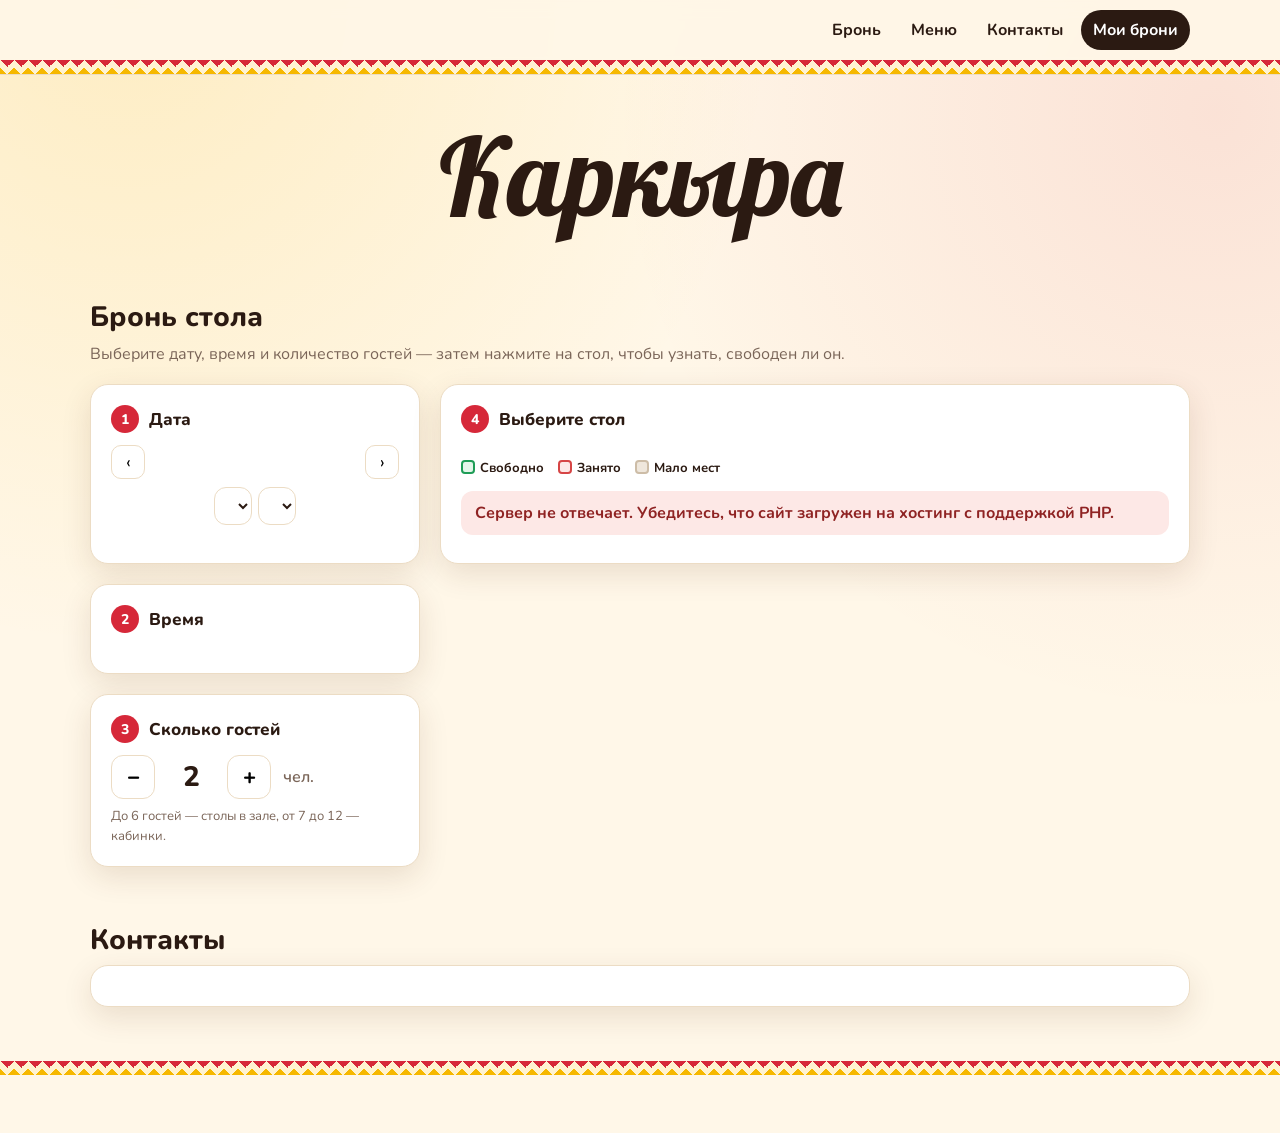
<file: index.html>
<!doctype html>
<html lang="ru">
<head>
<meta charset="utf-8">
<meta name="viewport" content="width=device-width, initial-scale=1">
<title>Каркыра — бронь столов онлайн</title>
<meta name="description" content="Кафе Каркыра: забронируйте стол онлайн, выберите дату, время и количество гостей.">
<link rel="icon" href="data:image/svg+xml,%3Csvg xmlns='http://www.w3.org/2000/svg' viewBox='0 0 100 100'%3E%3Ccircle cx='50' cy='50' r='48' fill='%23d62839'/%3E%3Ctext x='50' y='68' font-size='58' text-anchor='middle' fill='%23f6b800' font-family='serif'%3EК%3C/text%3E%3C/svg%3E">
<link rel="stylesheet" href="assets/css/style.css">
</head>
<body>
<header class="top">
  <div class="wrap">
    <a class="brand" href="#top" id="brand"></a>
    <nav class="nav">
      <a href="#book">Бронь</a>
      <a href="#menu">Меню</a>
      <a href="#contacts">Контакты</a>
      <button class="pill" id="myBtn" type="button">Мои брони<span class="badge-dot hidden" id="myBadge"></span></button>
    </nav>
  </div>
  <div class="orn"></div>
</header>

<main id="top">
  <div class="wrap hero">
    <h1 class="rainbow" id="heroName">Каркыра</h1>
    <p id="tagline"></p>
    <div class="chips" id="heroChips"></div>
  </div>

  <section id="book">
    <div class="wrap">
      <h2 class="sec">Бронь стола</h2>
      <p class="sec-sub">Выберите дату, время и количество гостей — затем нажмите на стол, чтобы узнать, свободен ли он.</p>
      <div class="grid2">
        <div class="stack">
          <div class="card">
            <div class="step"><i>1</i> Дата</div>
            <div class="cal-head">
              <button class="icon-btn" id="prevM" type="button" aria-label="Предыдущий месяц">‹</button>
              <div class="ttl" id="calTitle"></div>
              <button class="icon-btn" id="nextM" type="button" aria-label="Следующий месяц">›</button>
            </div>
            <div class="cal-sel"><select id="selMonth" aria-label="Месяц"></select><select id="selYear" aria-label="Год"></select></div>
            <div class="cal" id="cal"></div>
            <div class="picked-date" id="pickedDate"></div>
          </div>
          <div class="card">
            <div class="step"><i>2</i> Время</div>
            <div class="slots" id="slots"></div>
            <div class="hint" id="slotHint"></div>
          </div>
          <div class="card">
            <div class="step"><i>3</i> Сколько гостей</div>
            <div class="stepper"><button type="button" id="gMinus" aria-label="Меньше">−</button><output id="gCount">2</output><button type="button" id="gPlus" aria-label="Больше">+</button><span>чел.</span></div>
            <div class="hint">До 6 гостей — столы в зале, от 7 до 12 — кабинки.</div>
          </div>
        </div>
        <div class="card">
          <div class="step"><i>4</i> Выберите стол</div>
          <div class="tabs" id="zoneTabs"></div>
          <div class="legend">
            <span><i style="background:var(--free-bg);border:2px solid var(--free)"></i>Свободно</span>
            <span><i style="background:var(--busy-bg);border:2px solid var(--busy)"></i>Занято</span>
            <span><i style="background:var(--small-bg);border:2px solid #cdbda7"></i>Мало мест</span>
          </div>
          <div id="plan"></div>
          <div class="hint" id="planHint"></div>
        </div>
      </div>
    </div>
  </section>

  <section id="menu" class="hidden">
    <div class="wrap">
      <h2 class="sec">Меню</h2>
      <p class="sec-sub">Блюда из меню можно заказать заранее при бронировании.</p>
      <div class="card"><div class="menu-cols" id="menuList"></div></div>
    </div>
  </section>

  <section id="contacts">
    <div class="wrap">
      <h2 class="sec">Контакты</h2>
      <div class="card"><div class="contacts" id="contactList"></div></div>
    </div>
  </section>
</main>
<footer><div class="orn" style="margin-bottom:18px"></div><span id="foot"></span></footer>

<div id="modalRoot"></div>
<script src="assets/js/app.js"></script>
</body>
</html>
</file>
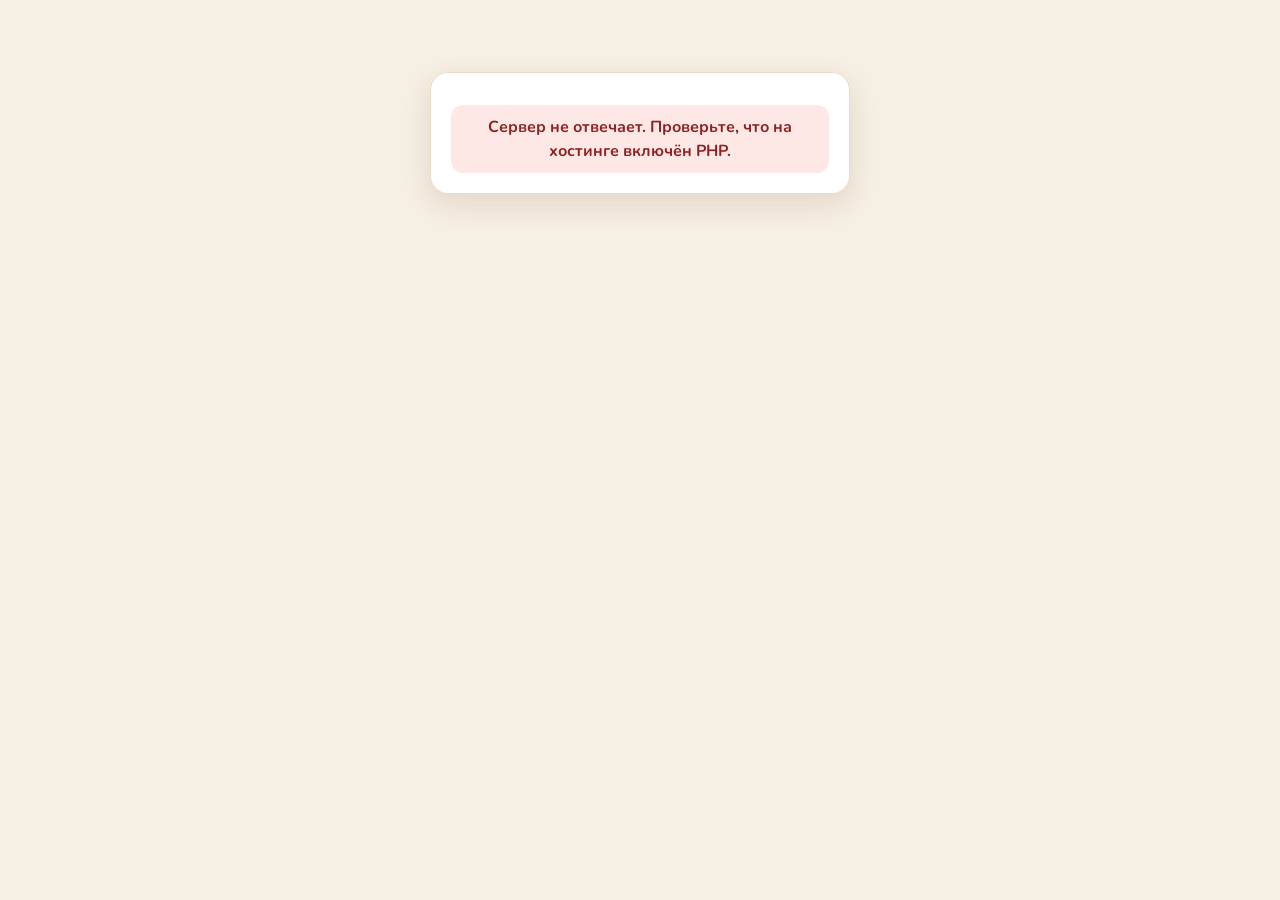
<file: admin.html>
<!doctype html>
<html lang="ru">
<head>
<meta charset="utf-8">
<meta name="viewport" content="width=device-width, initial-scale=1">
<meta name="robots" content="noindex, nofollow">
<title>Кабинет администратора</title>
<link rel="icon" href="data:image/svg+xml,%3Csvg xmlns='http://www.w3.org/2000/svg' viewBox='0 0 100 100'%3E%3Ccircle cx='50' cy='50' r='48' fill='%232b1a12'/%3E%3Ctext x='50' y='68' font-size='58' text-anchor='middle' fill='%23f6b800' font-family='serif'%3EК%3C/text%3E%3C/svg%3E">
<link rel="stylesheet" href="assets/css/style.css">
</head>
<body class="admin-body">
<div id="app"><p style="text-align:center;margin-top:20vh;color:#7a6558">Загрузка…</p></div>
<div id="modalRoot"></div>
<script src="assets/js/admin.js"></script>
</body>
</html>
</file>
<file: assets/css/style.css>
@import url('https://fonts.googleapis.com/css2?family=Lobster&family=Nunito:wght@400;600;700;800&display=swap&subset=cyrillic');

:root {
  --bg: #fff7e8;
  --paper: #ffffff;
  --ink: #2b1a12;
  --muted: #7a6558;
  --line: #ecdcc4;
  --red: #d62839;
  --red-d: #b01c2c;
  --gold: #f6b800;
  --teal: #12857f;
  --free: #1f9d57;
  --free-bg: #e4f6ea;
  --busy: #d64545;
  --busy-bg: #fde8e6;
  --small-bg: #efe7dc;
  --shadow: 0 10px 30px rgba(80, 40, 10, .12);
  --r: 18px;
  --font: 'Nunito', system-ui, -apple-system, 'Segoe UI', Roboto, sans-serif;
  --font-brand: 'Lobster', 'Segoe Script', 'Brush Script MT', cursive;
}
* { box-sizing: border-box; }
html { scroll-behavior: smooth; }
body {
  margin: 0; font-family: var(--font); color: var(--ink); background: var(--bg);
  background-image: radial-gradient(circle at 10% 0%, rgba(246,184,0,.16), transparent 40%),
                    radial-gradient(circle at 95% 10%, rgba(214,40,57,.10), transparent 38%);
  line-height: 1.5; -webkit-font-smoothing: antialiased;
}
img { max-width: 100%; }
button { font: inherit; cursor: pointer; }
a { color: var(--red); }
.wrap { width: min(1100px, 100% - 32px); margin-inline: auto; }
.hidden { display: none !important; }

/* ---- орнамент ---- */
.orn { height: 14px; background:
  linear-gradient(135deg, var(--red) 25%, transparent 25%) -7px 0/14px 14px,
  linear-gradient(225deg, var(--red) 25%, transparent 25%) -7px 0/14px 14px,
  linear-gradient(315deg, var(--gold) 25%, transparent 25%) 0 0/14px 14px,
  linear-gradient(45deg, var(--gold) 25%, transparent 25%) 0 0/14px 14px;
  background-color: #fff3d1;
}

/* ---- шапка ---- */
.top { position: sticky; top: 0; z-index: 30; background: rgba(255,247,232,.92); backdrop-filter: blur(8px); border-bottom: 1px solid var(--line); }
.top .wrap { display: flex; align-items: center; gap: 14px; padding: 10px 0; }
.brand { display: flex; align-items: center; gap: 10px; text-decoration: none; color: inherit; min-width: 0; }
.brand img { height: 46px; width: 46px; object-fit: cover; border-radius: 50%; border: 2px solid var(--gold); background: #fff; }
.brand-name { font-family: var(--font-brand); font-size: 34px; line-height: 1; letter-spacing: .5px; white-space: nowrap; }
.rainbow span { display: inline-block; text-shadow: 0 2px 0 rgba(0,0,0,.10), 0 0 1px rgba(0,0,0,.25); animation: bob 3.4s ease-in-out infinite; }
@keyframes bob { 0%,100% { transform: translateY(0) } 50% { transform: translateY(-3px) } }
@media (prefers-reduced-motion: reduce) { .rainbow span { animation: none; } }
.nav { margin-left: auto; display: flex; gap: 6px; align-items: center; flex-wrap: wrap; justify-content: flex-end; }
.nav a, .nav button { text-decoration: none; color: var(--ink); font-weight: 700; padding: 8px 12px; border-radius: 999px; border: 0; background: transparent; }
.nav a:hover, .nav button:hover { background: #fff; }
.nav .pill { background: var(--ink); color: #fff; }
.nav .pill:hover { background: #000; }
.badge-dot { display:inline-block; min-width: 18px; height: 18px; border-radius: 9px; background: var(--red); color:#fff; font-size: 11px; line-height: 18px; text-align:center; margin-left: 4px; padding: 0 4px; }

/* ---- hero ---- */
.hero { text-align: center; padding: 44px 0 20px; }
.hero h1 { font-family: var(--font-brand); font-weight: 400; margin: 0; font-size: clamp(54px, 12vw, 108px); line-height: 1.05; }
.hero p { margin: 8px auto 0; color: var(--muted); max-width: 560px; font-size: 18px; }
.hero .chips { display: flex; gap: 8px; justify-content: center; flex-wrap: wrap; margin-top: 18px; }
.chip { display: inline-flex; align-items: center; gap: 6px; background: #fff; border: 1px solid var(--line); border-radius: 999px; padding: 6px 14px; font-weight: 700; font-size: 14px; }

/* ---- секции ---- */
section { padding: 26px 0; scroll-margin-top: 70px; }
h2.sec { font-size: 28px; margin: 0 0 4px; font-weight: 800; }
.sec-sub { color: var(--muted); margin: 0 0 18px; }
.card { background: var(--paper); border: 1px solid var(--line); border-radius: var(--r); box-shadow: var(--shadow); padding: 20px; }
.grid2 { display: grid; grid-template-columns: 330px 1fr; gap: 20px; align-items: start; }
@media (max-width: 860px) { .grid2 { grid-template-columns: 1fr; } }
.step { display: flex; align-items: center; gap: 10px; font-weight: 800; font-size: 17px; margin: 0 0 12px; }
.step i { font-style: normal; width: 28px; height: 28px; border-radius: 50%; background: var(--red); color: #fff; display: grid; place-items: center; font-size: 14px; flex: none; }
.stack > * + * { margin-top: 20px; }

/* ---- календарь ---- */
.cal-head { display: flex; align-items: center; gap: 6px; margin-bottom: 8px; }
.cal-head .ttl { flex: 1; text-align: center; font-weight: 800; }
.icon-btn { width: 34px; height: 34px; border-radius: 10px; border: 1px solid var(--line); background: #fff; font-size: 18px; line-height: 1; }
.icon-btn:disabled { opacity: .35; cursor: default; }
.cal-sel { display: flex; gap: 6px; justify-content: center; margin-bottom: 8px; }
select, input, textarea {
  font: inherit; color: var(--ink); background: #fff; border: 1.5px solid var(--line); border-radius: 12px; padding: 10px 12px; width: 100%;
}
select { width: auto; padding: 6px 8px; }
input:focus, select:focus, textarea:focus { outline: 3px solid rgba(214,40,57,.25); border-color: var(--red); }
.cal { display: grid; grid-template-columns: repeat(7, 1fr); gap: 4px; text-align: center; }
.cal .dow { font-size: 12px; color: var(--muted); font-weight: 700; padding: 4px 0; }
.cal button { aspect-ratio: 1; border: 0; background: #faf3e6; border-radius: 10px; font-weight: 700; color: var(--ink); }
.cal button:hover:not(:disabled) { background: #ffe3a3; }
.cal button:disabled { background: transparent; color: #c9b9a5; cursor: default; }
.cal button.today { box-shadow: inset 0 0 0 2px var(--gold); }
.cal button.sel { background: var(--red); color: #fff; }
.cal .blank { visibility: hidden; }
.picked-date { margin-top: 10px; font-weight: 700; color: var(--red-d); text-align: center; }

/* ---- время и гости ---- */
.slots { display: grid; grid-template-columns: repeat(auto-fill, minmax(72px, 1fr)); gap: 6px; }
.slot { padding: 9px 0; border-radius: 10px; border: 1.5px solid var(--line); background: #fff; font-weight: 700; }
.slot:hover:not(:disabled) { border-color: var(--red); }
.slot.sel { background: var(--ink); color: #fff; border-color: var(--ink); }
.slot:disabled { color: #c3b4a1; background: #f7f1e6; text-decoration: line-through; cursor: default; }
.slot.full { color: var(--busy); }
.hint { font-size: 13px; color: var(--muted); margin-top: 8px; }
.stepper { display: flex; align-items: center; gap: 12px; }
.stepper button { width: 44px; height: 44px; border-radius: 12px; border: 1.5px solid var(--line); background: #fff; font-size: 22px; font-weight: 800; }
.stepper button:hover { border-color: var(--red); }
.stepper output { min-width: 48px; text-align: center; font-size: 28px; font-weight: 800; }
.stepper span { color: var(--muted); font-weight: 600; }

/* ---- схема зала ---- */
.tabs { display: flex; gap: 6px; flex-wrap: wrap; margin-bottom: 14px; }
.tab { padding: 9px 18px; border-radius: 999px; border: 1.5px solid var(--line); background: #fff; font-weight: 800; }
.tab.on { background: var(--red); border-color: var(--red); color: #fff; }
.legend { display: flex; gap: 14px; flex-wrap: wrap; font-size: 13px; font-weight: 700; margin-bottom: 12px; }
.legend i { display: inline-block; width: 14px; height: 14px; border-radius: 4px; vertical-align: -2px; margin-right: 5px; }
.room { background: repeating-linear-gradient(45deg, #fbf1de, #fbf1de 12px, #f8ebd2 12px, #f8ebd2 24px); border: 2px dashed #e2cba3; border-radius: 22px; padding: 22px 14px; display: flex; flex-direction: column; gap: 26px; align-items: center; }
.room.cabins { flex-direction: row; justify-content: center; flex-wrap: wrap; gap: 22px; }
.trow { display: flex; gap: 22px; justify-content: center; flex-wrap: wrap; }
.tbl { position: relative; border: 0; background: transparent; padding: 0; display: flex; flex-direction: column; align-items: center; gap: 4px; }
.chairs { display: flex; gap: 5px; }
.chairs b { width: 14px; height: 9px; border-radius: 7px 7px 3px 3px; background: #a58f78; }
.chairs.bot b { border-radius: 3px 3px 7px 7px; }
.tbody { min-width: 92px; padding: 14px 10px; border-radius: 16px; border: 2.5px solid; display: flex; flex-direction: column; align-items: center; line-height: 1.15; transition: transform .12s; }
.tbody strong { font-size: 18px; }
.tbody small { font-size: 12px; font-weight: 700; opacity: .85; }
.tbl:hover .tbody { transform: translateY(-3px) scale(1.03); }
.tbl.free .tbody { background: var(--free-bg); border-color: var(--free); color: #0f5f33; }
.tbl.busy .tbody { background: var(--busy-bg); border-color: var(--busy); color: #8f2323; }
.tbl.small .tbody { background: var(--small-bg); border-color: #cdbda7; color: #8a7a68; }
.tbl.small { opacity: .75; }
.tbl.cabin .tbody { min-width: 190px; padding: 26px 14px; }
.tbl.cabin .chairs { gap: 7px; }
.tbl.cabin .chairs b { width: 18px; height: 11px; }
.tbl.pick .tbody { outline: 4px solid var(--gold); outline-offset: 3px; }
@media (max-width: 520px) { .trow { gap: 12px; } .tbody { min-width: 78px; padding: 12px 6px; } .tbl.cabin .tbody { min-width: 150px; } .chairs b { width: 11px; } }

/* ---- модалки ---- */
.overlay { position: fixed; inset: 0; background: rgba(30,15,5,.55); z-index: 100; display: grid; place-items: center; padding: 14px; overflow-y: auto; animation: fade .15s; }
@keyframes fade { from { opacity: 0 } }
.modal { background: #fff; width: min(560px, 100%); border-radius: 22px; padding: 22px; box-shadow: 0 30px 80px rgba(0,0,0,.35); max-height: calc(100dvh - 28px); overflow-y: auto; position: relative; animation: pop .18s; }
.modal.wide { width: min(760px, 100%); }
@keyframes pop { from { transform: translateY(14px) scale(.98); opacity: 0 } }
.modal h3 { margin: 0 40px 4px 0; font-size: 22px; }
.x { position: absolute; top: 12px; right: 12px; width: 36px; height: 36px; border-radius: 50%; border: 0; background: #f3e9d8; font-size: 20px; }
.status { padding: 14px 16px; border-radius: 14px; font-weight: 800; font-size: 17px; margin: 14px 0; }
.status.free { background: var(--free-bg); color: #0f5f33; }
.status.busy { background: var(--busy-bg); color: #8f2323; }
.status.small { background: var(--small-bg); color: #6a5b4a; }
.mini { display: flex; flex-wrap: wrap; gap: 6px; margin: 6px 0 12px; }
.mini span, .mini button { padding: 5px 11px; border-radius: 999px; font-size: 14px; font-weight: 700; border: 1.5px solid var(--line); background: #fff; }
.mini .b { background: var(--busy-bg); border-color: #f3b9b3; color: #8f2323; }
.mini button:hover { border-color: var(--free); background: var(--free-bg); }
.lbl { font-weight: 800; font-size: 14px; margin: 14px 0 6px; display: block; }
.btn { display: inline-flex; align-items: center; justify-content: center; gap: 8px; padding: 13px 22px; border-radius: 14px; border: 0; background: var(--red); color: #fff; font-weight: 800; font-size: 16px; text-decoration: none; }
.btn:hover { background: var(--red-d); }
.btn:disabled { opacity: .6; cursor: default; }
.btn.block { width: 100%; }
.btn.ghost { background: #f3e9d8; color: var(--ink); }
.btn.ghost:hover { background: #ead9bc; }
.btn.ok { background: var(--free); } .btn.ok:hover { background: #17834a; }
.btn.sm { padding: 8px 14px; font-size: 14px; border-radius: 10px; }
.btn.danger { background: #fff; color: var(--busy); border: 1.5px solid #f0b8b3; } .btn.danger:hover { background: var(--busy-bg); }
.sumline { display: flex; justify-content: space-between; gap: 10px; padding: 6px 0; }
.summary { background: #fff8e6; border: 1px dashed var(--gold); border-radius: 14px; padding: 10px 14px; font-weight: 700; margin-bottom: 8px; }

/* предзаказ */
.pre-cat { border: 1px solid var(--line); border-radius: 14px; margin-bottom: 8px; overflow: hidden; }
.pre-cat > summary { padding: 11px 14px; font-weight: 800; cursor: pointer; background: #fbf4e6; list-style: none; display: flex; justify-content: space-between; }
.pre-cat > summary::-webkit-details-marker { display: none; }
.pre-cat > summary::after { content: '▾'; }
.pre-cat[open] > summary::after { content: '▴'; }
.pre-item { display: grid; grid-template-columns: 1fr auto auto; align-items: center; gap: 10px; padding: 9px 14px; border-top: 1px solid var(--line); }
.pre-item .pr { color: var(--muted); font-weight: 700; white-space: nowrap; }
.qty { display: flex; align-items: center; gap: 6px; }
.qty button { width: 30px; height: 30px; border-radius: 9px; border: 1.5px solid var(--line); background: #fff; font-weight: 800; }
.qty output { min-width: 22px; text-align: center; font-weight: 800; }
.pay { text-align: center; background: linear-gradient(180deg, #fff8e6, #fff); border: 1px solid var(--line); border-radius: 18px; padding: 16px; margin-top: 14px; }
.pay .amt { font-size: 34px; font-weight: 800; color: var(--red-d); line-height: 1.1; }
.pay img.qr { width: min(260px, 100%); border-radius: 14px; border: 6px solid #fff; box-shadow: 0 4px 16px rgba(0,0,0,.15); margin: 10px 0; background: #fff; }
.pay .note { white-space: pre-line; color: var(--muted); font-size: 14px; }
.err { background: var(--busy-bg); color: #8f2323; border-radius: 12px; padding: 10px 14px; font-weight: 700; margin-top: 12px; }
.okbox { text-align: center; }
.okbox .big { font-size: 56px; }

/* ---- меню ---- */
.menu-cols { columns: 2 340px; column-gap: 22px; }
.menu-cat { break-inside: avoid; margin-bottom: 20px; }
.menu-cat h3 { margin: 0 0 8px; font-size: 22px; font-family: var(--font-brand); font-weight: 400; color: var(--red-d); letter-spacing: .5px; }
.mi { display: flex; align-items: baseline; gap: 8px; padding: 6px 0; }
.mi .dots { flex: 1; border-bottom: 2px dotted #dbc7a5; transform: translateY(-4px); min-width: 12px; }
.mi .pr { font-weight: 800; white-space: nowrap; }

/* ---- контакты ---- */
.contacts { display: grid; grid-template-columns: repeat(auto-fit, minmax(230px, 1fr)); gap: 14px; }
.contact { display: flex; gap: 12px; align-items: flex-start; }
.contact .ic { font-size: 24px; width: 44px; height: 44px; border-radius: 14px; background: #fff3d1; display: grid; place-items: center; flex: none; }
.contact b { display: block; font-size: 13px; color: var(--muted); }
.contact a, .contact span { font-weight: 800; text-decoration: none; color: var(--ink); word-break: break-word; }
footer { text-align: center; color: var(--muted); padding: 28px 0 40px; font-size: 14px; }

/* мои брони */
.mb { border: 1px solid var(--line); border-radius: 14px; padding: 12px 14px; margin-top: 10px; }
.mb .row { display: flex; justify-content: space-between; gap: 8px; flex-wrap: wrap; align-items: center; }
.st { padding: 3px 10px; border-radius: 999px; font-size: 13px; font-weight: 800; }
.st.pending { background: #fff1c2; color: #7a5a00; }
.st.confirmed { background: var(--free-bg); color: #0f5f33; }
.st.rejected, .st.cancelled { background: var(--busy-bg); color: #8f2323; }

/* toast */
.toast { position: fixed; left: 50%; bottom: 24px; transform: translateX(-50%); background: var(--ink); color: #fff; padding: 12px 20px; border-radius: 14px; font-weight: 700; z-index: 200; box-shadow: var(--shadow); max-width: calc(100% - 28px); }

/* ================= админка ================= */
.admin-body { background: #f6efe3; }
.login-box { width: min(420px, 100% - 32px); margin: 8vh auto; text-align: center; }
.login-box h1 { font-family: var(--font-brand); font-weight: 400; font-size: 52px; margin: 0 0 6px; }
.login-box input { margin: 8px 0; }
.atabs { display: flex; gap: 6px; margin: 18px 0; flex-wrap: wrap; }
.atabs button { padding: 10px 18px; border-radius: 12px; border: 0; background: #fff; font-weight: 800; }
.atabs button.on { background: var(--ink); color: #fff; }
.filters { display: flex; gap: 8px; flex-wrap: wrap; margin-bottom: 14px; align-items: center; }
.filters input { width: auto; padding: 8px 10px; }
.filters .chipb { padding: 8px 14px; border-radius: 999px; border: 1.5px solid var(--line); background: #fff; font-weight: 800; }
.filters .chipb.on { background: var(--red); color: #fff; border-color: var(--red); }
.bk { background: #fff; border-radius: 16px; border: 1px solid var(--line); padding: 14px 16px; margin-bottom: 10px; display: grid; gap: 8px; }
.bk.new { border-left: 6px solid var(--gold); }
.bk .h { display: flex; justify-content: space-between; gap: 8px; flex-wrap: wrap; align-items: center; }
.bk .when { font-weight: 800; font-size: 18px; }
.bk .meta { color: var(--muted); font-size: 14px; }
.bk .acts { display: flex; gap: 8px; flex-wrap: wrap; }
.bk .pre { background: #fbf4e6; border-radius: 10px; padding: 8px 12px; font-size: 14px; }
.bk .rc { width: 54px; height: 54px; object-fit: cover; border-radius: 8px; border: 1px solid var(--line); cursor: zoom-in; }
.tag { display: inline-block; padding: 2px 9px; border-radius: 999px; font-size: 12px; font-weight: 800; background: #eee; }
.tag.paid { background: var(--free-bg); color: #0f5f33; }
.tag.unpaid { background: #fff1c2; color: #7a5a00; }
.empty { text-align: center; color: var(--muted); padding: 40px 0; }
.form-grid { display: grid; grid-template-columns: repeat(auto-fit, minmax(220px, 1fr)); gap: 12px; }
.form-grid label { font-weight: 700; font-size: 14px; display: block; }
.form-grid label > span { display: block; margin-bottom: 4px; }
.form-grid .full { grid-column: 1 / -1; }
.panel { margin-bottom: 18px; }
.panel h3 { margin: 0 0 14px; font-size: 20px; }
.imgbox { display: flex; gap: 14px; align-items: center; flex-wrap: wrap; }
.imgbox img { width: 120px; height: 120px; object-fit: cover; border-radius: 14px; border: 1px solid var(--line); background: #faf3e6; }
.imgbox .ph { width: 120px; height: 120px; border-radius: 14px; border: 2px dashed var(--line); display: grid; place-items: center; color: var(--muted); font-size: 13px; text-align: center; }
.mcat { background: #fff; border: 1px solid var(--line); border-radius: 16px; padding: 14px; margin-bottom: 14px; }
.mcat-h { display: flex; gap: 8px; margin-bottom: 10px; }
.mcat-h input { font-weight: 800; font-size: 17px; }
.mitem { display: grid; grid-template-columns: 1fr 120px 40px; gap: 8px; margin-bottom: 8px; }
.saved { color: var(--free); font-weight: 800; font-size: 14px; }
.zoom { max-width: min(92vw, 900px); max-height: 90vh; border-radius: 12px; }
@media (max-width: 520px) { .mitem { grid-template-columns: 1fr 92px 40px; } .brand-name { font-size: 28px; } .nav a, .nav button { padding: 7px 9px; font-size: 14px; } }
</file>
